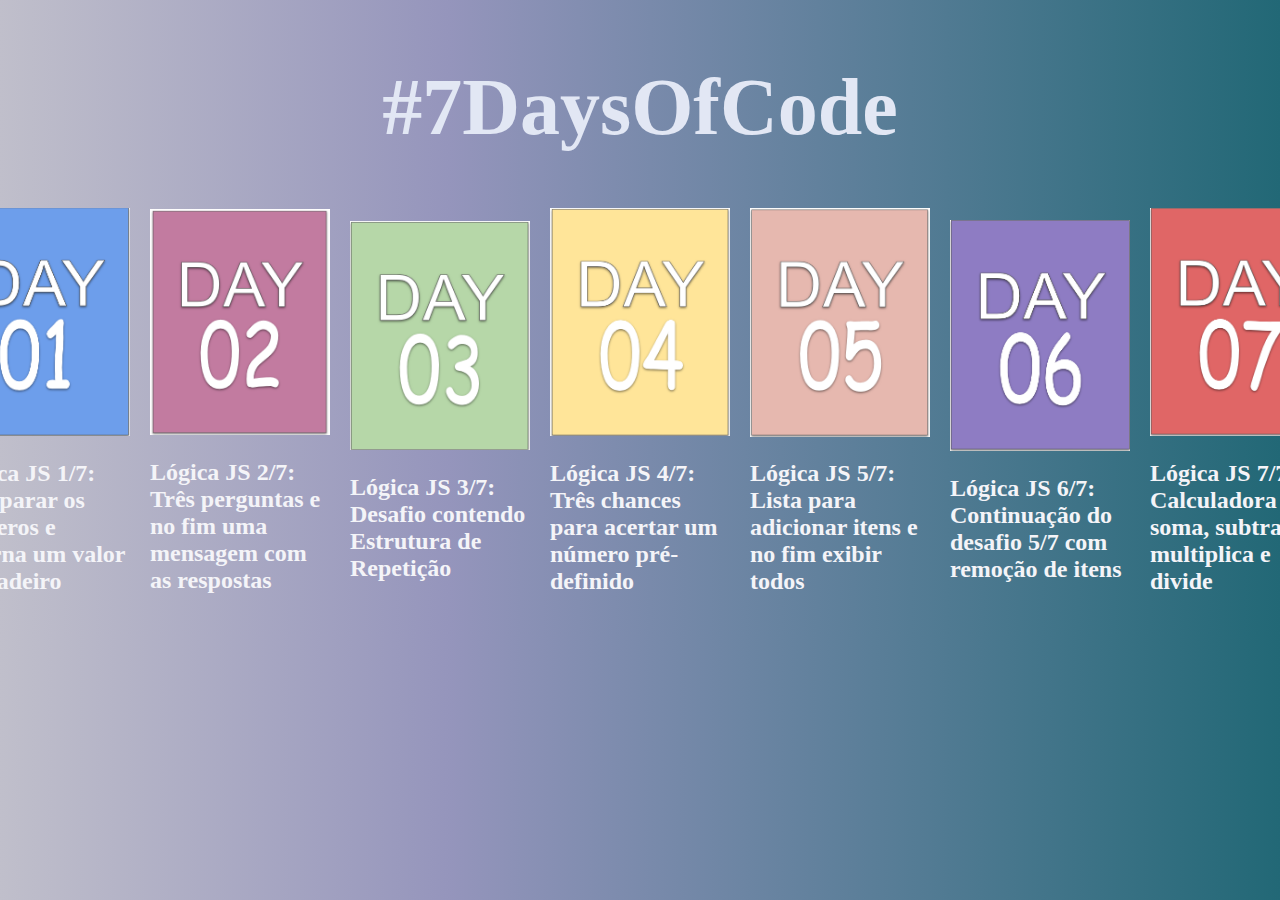
<file: index.html>
<!DOCTYPE html>
<html lang="pt_BR">
<head>
    <meta charset="UTF-8">
    <meta http-equiv="X-UA-Compatible" content="IE=edge">
    <meta name="viewport" content="width=device-width, initial-scale=1.0">
    <title>#7DaysOfCode</title>
</head>
<body>
    <link href="style.css" rel="stylesheet">
   
    <h1 style="position: absolute; text-align: center; font-size: 80px; color: rgb(226, 231, 244);">#7DaysOfCode</h1>
   
    <div class ="container">
        <div class="imgBx">
            <a href="./desafios/dia1.html">
                <img src="./Imagens/dia1.png" width="180px">
            </a>
            <h2>Lógica JS 1/7: Comparar os números e retorna um valor verdadeiro</h2>
        </div>
    </div>
    <div class ="container">
        <div class="imgBx">
            <a href="./desafios/dia2.html">
                <img src="Imagens/dia2.png" width="180px">
            </a>
            <h2>Lógica JS 2/7: Três perguntas e no fim uma mensagem com as respostas</h2>
        </div>
    </div>
    <div class ="container">
        <div class="imgBx">
            <a href="./desafios/dia3.html">
                <img src="Imagens/dia3.png" width="180px">
            </a>
            <h2>Lógica JS 3/7: Desafio contendo Estrutura de Repetição</h2>
        </div>
    </div>
    <div class ="container">
        <div class="imgBx">
            <a href="./desafios/dia4.html">
                <img src="Imagens/dia4.png" width="180px">
            </a>
            <h2>Lógica JS 4/7: Três chances para acertar um número pré-definido</h2>
        </div>
    </div>
    <div class ="container">
        <div class="imgBx">
            <a href="./desafios/dia5.html">
                <img src="Imagens/dia5.png" width="180px">
            </a>
            <h2>Lógica JS 5/7: Lista para adicionar itens e no fim exibir todos</h2>
        </div>
    </div>
    <div class ="container">
        <div class="imgBx">
            <a href="./desafios/dia6.html">
                <img src="Imagens/dia6.png" width="180px">
            </a>
            <h2>Lógica JS 6/7: Continuação do desafio 5/7 com remoção de itens</h2>
        </div>
    </div>
    <div class ="container">
        <div class="imgBx">
            <a href="./desafios/dia7.html">
                <img src="Imagens/dia7.png" width="180px">
            </a>
            <h2>Lógica JS 7/7: Calculadora soma, subtrai, multiplica e divide</h2>
        </div>
    </div>
</body>
</html>
</file>
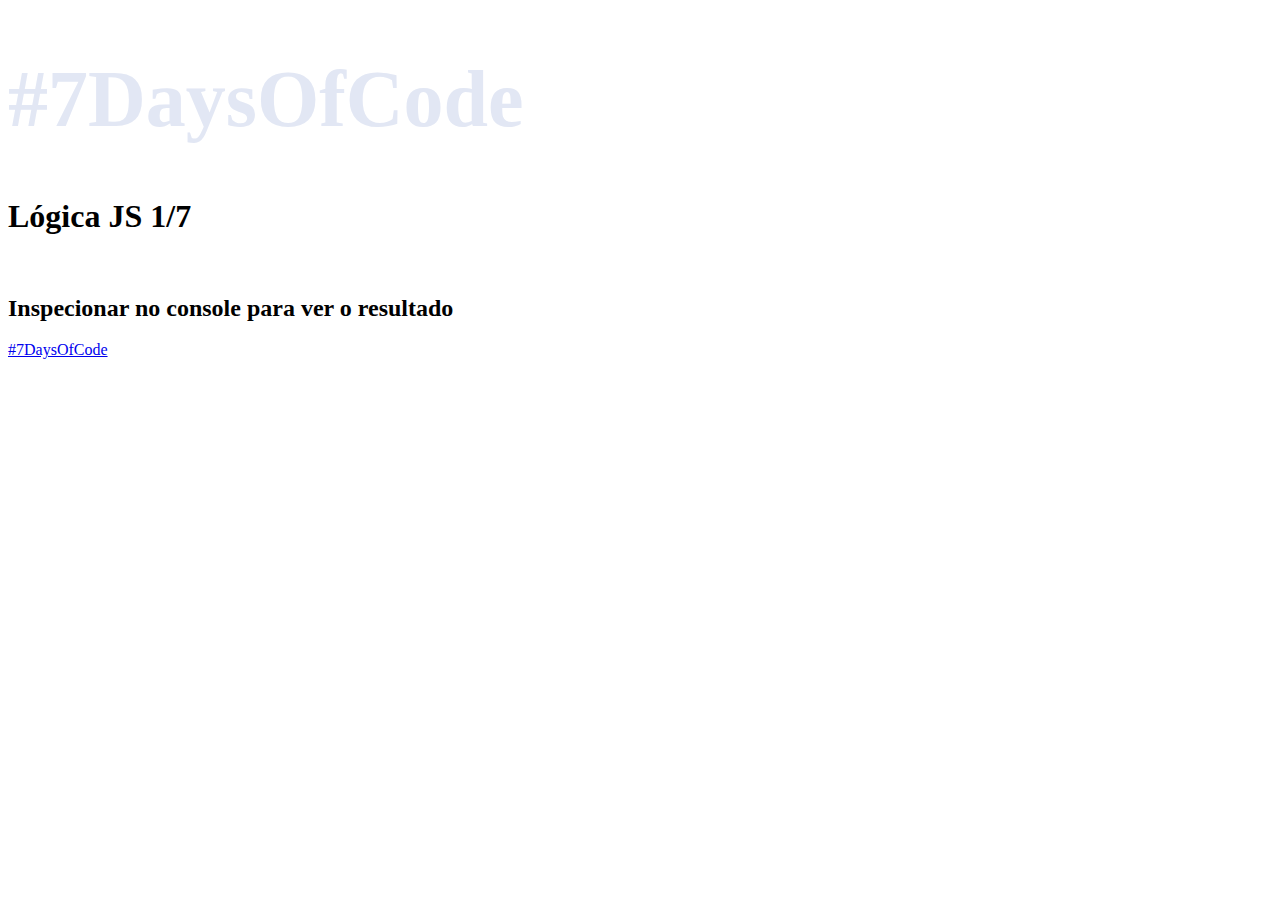
<file: desafios/dia1.html>
<!DOCTYPE html>
<html lang="pt_BR">
<head>
    <meta charset="UTF-8">
    <meta http-equiv="X-UA-Compatible" content="IE=edge">
    <meta name="viewport" content="width=device-width, initial-scale=1.0">
    <title>Dia 01</title>
        <script defer src="dia1.js"></script>
</head>
<body>
    <link href="/style.css">

    <h1 style="font-size: 80px; color: rgb(226, 231, 244);">#7DaysOfCode</h1>
    
    
        <h1>Lógica JS 1/7</h1>
        <br>
        <h2>Inspecionar no console para ver o resultado</h2>
        <a href="../index.html">#7DaysOfCode</a>
</body>
</html>
</file>
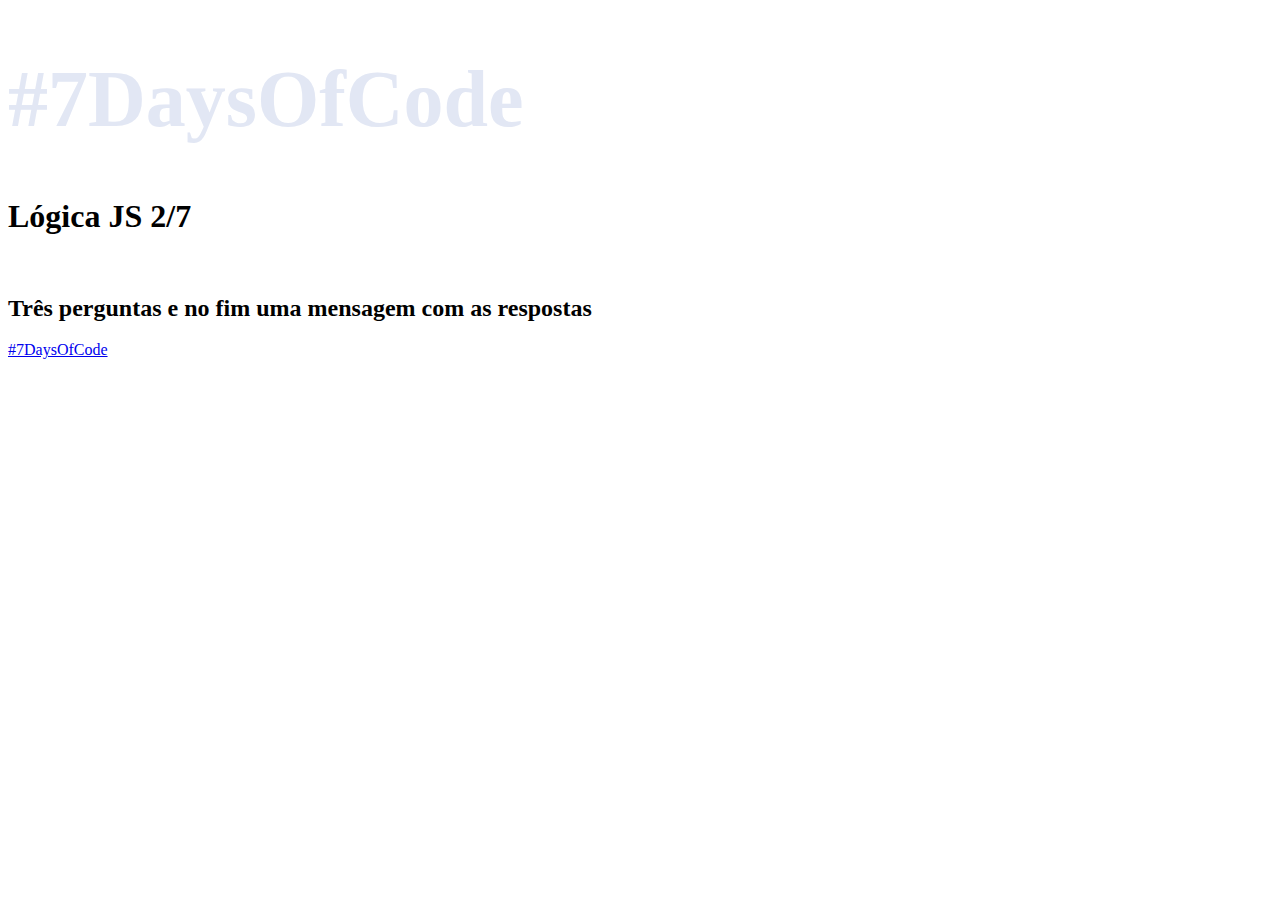
<file: desafios/dia2.html>
<!DOCTYPE html>
<html lang="pt_BR">
<head>
    <meta charset="UTF-8">
    <meta http-equiv="X-UA-Compatible" content="IE=edge">
    <meta name="viewport" content="width=device-width, initial-scale=1.0">
    <title>Dia 02</title>
        <script defer src="dia2.js"></script>
</head>
<body>
    <link href="/style.css" rel="/stylesheet">

    <h1 style="font-size: 80px; color: rgb(226, 231, 244);">#7DaysOfCode</h1>
    
    
        <h1>Lógica JS 2/7</h1>
        <br>
        <h2>Três perguntas e no fim uma mensagem com as respostas</h2>
        <a href="../index.html">#7DaysOfCode</a>
</body>
</html>
</file>
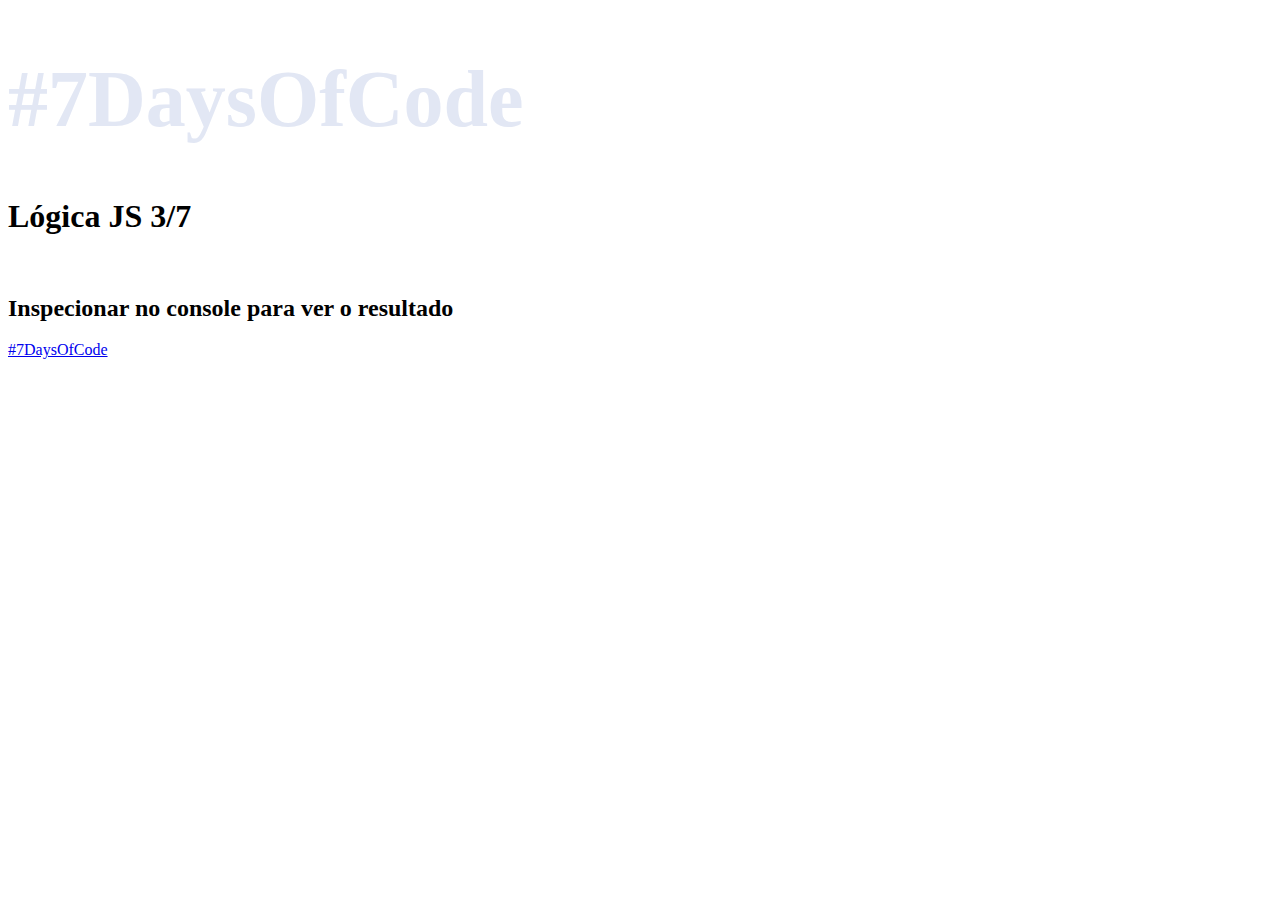
<file: desafios/dia3.html>
<!DOCTYPE html>
<html lang="pt_BR">
<head>
    <meta charset="UTF-8">
    <meta http-equiv="X-UA-Compatible" content="IE=edge">
    <meta name="viewport" content="width=device-width, initial-scale=1.0">
    <title>Dia 03</title>
        <script defer src="dia2.js"></script>
</head>
<body>
    <link href="/style.css" rel="/stylesheet">

    <h1 style="font-size: 80px; color: rgb(226, 231, 244);">#7DaysOfCode</h1>
    
    
        <h1>Lógica JS 3/7</h1>
        <br>
        <h2>Inspecionar no console para ver o resultado</h2>
        <a href="../index.html">#7DaysOfCode</a>
</body>
</html>
</file>
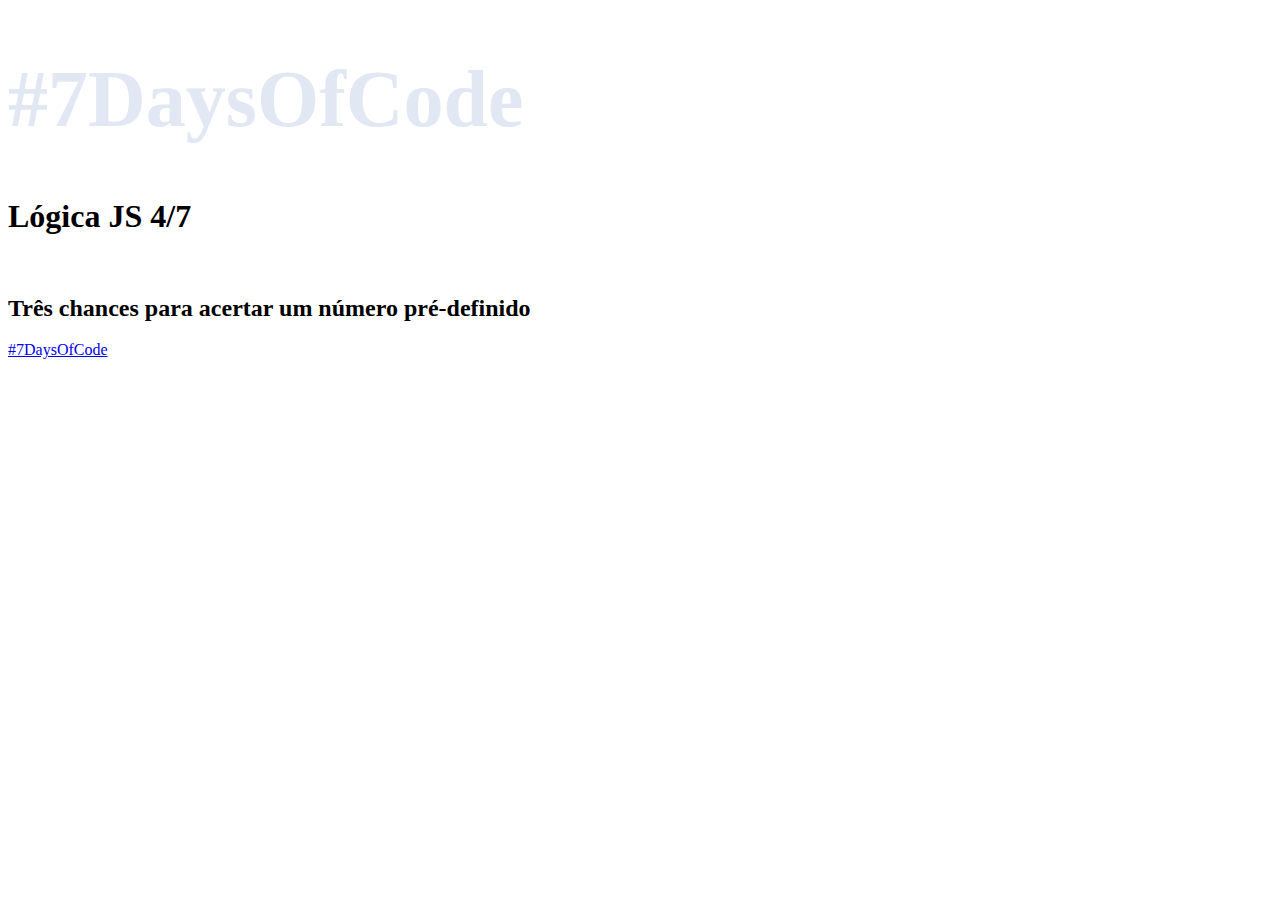
<file: desafios/dia4.html>
<!DOCTYPE html>
<html lang="pt_BR">
<head>
    <meta charset="UTF-8">
    <meta http-equiv="X-UA-Compatible" content="IE=edge">
    <meta name="viewport" content="width=device-width, initial-scale=1.0">
    <title>Dia 04</title>
        <script defer src="dia4.js"></script>
</head>
<body>
    <link href="/style.css" rel="/stylesheet">

    <h1 style="font-size: 80px; color: rgb(226, 231, 244);">#7DaysOfCode</h1>
    
    
        <h1>Lógica JS 4/7</h1>
        <br>
        <h2>Três chances para acertar um número pré-definido</h2>
        <a href="../index.html">#7DaysOfCode</a>
</body>
</html>
</file>
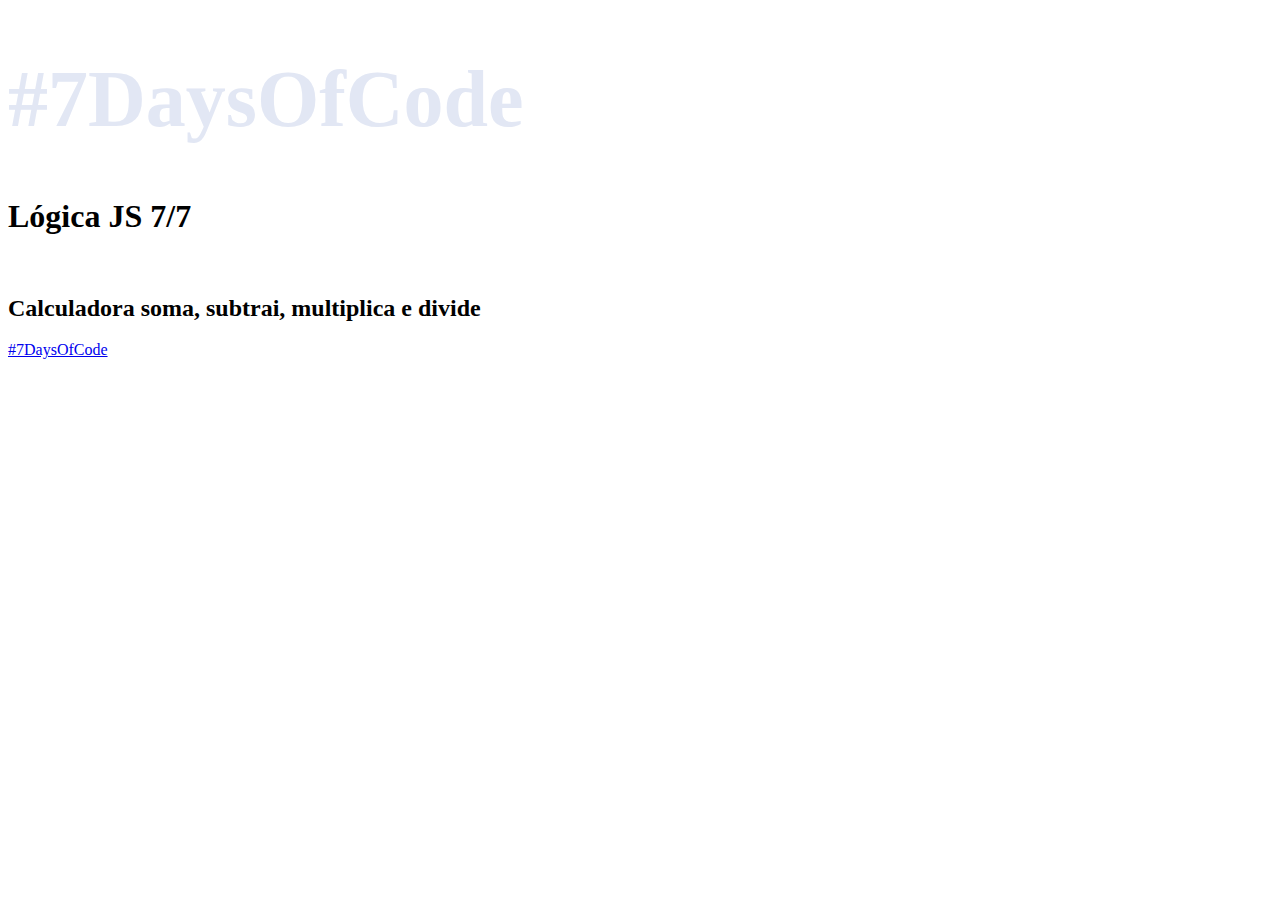
<file: desafios/dia7.html>
<!DOCTYPE html>
<html lang="pt_BR">
<head>
    <meta charset="UTF-8">
    <meta http-equiv="X-UA-Compatible" content="IE=edge">
    <meta name="viewport" content="width=device-width, initial-scale=1.0">
    <title>Dia 07</title>
        <script defer src="dia7.js"></script>
</head>
<body>
    <link href="/style.css" rel="/stylesheet">

    <h1 style="font-size: 80px; color: rgb(226, 231, 244);">#7DaysOfCode</h1>
    
    
        <h1>Lógica JS 7/7</h1>
        <br>
        <h2>Calculadora soma, subtrai, multiplica e divide</h2>
        <a href="../index.html">#7DaysOfCode</a>
</body>
</html>
</file>
<file: style.css>
*
{
  font-family: 'Alfa Slab One', cursive;
  color: rgb(244, 244, 248)

}

body {
    display:flex;
    justify-content: center;
    background: linear-gradient(
  90deg,
  rgb(192, 191, 203) 0%,
  rgb(149, 149, 188) 35%,
  rgb(34, 104, 118) 100%
);

.container{

  position: relative;
  width: 1000px;
  display: flex;
  justify-content: center;
  align-items: center;
  flex-wrap: wrap;
  padding: 10px;
  margin-top: 15%;
}

.container .card{
  width: 350px;
  position: relative;
  height: 400px;
  background: #f0f0f0;
  margin: 30px 10px;
  padding: 20px 15px;
  display:flex;
  flex-direction: column;
  box-shadow: 0.5px 10px #e6e6e6;
  transition:0.3% ease-in-out;
  margin-top: 5%;
}
    
}
</file>
